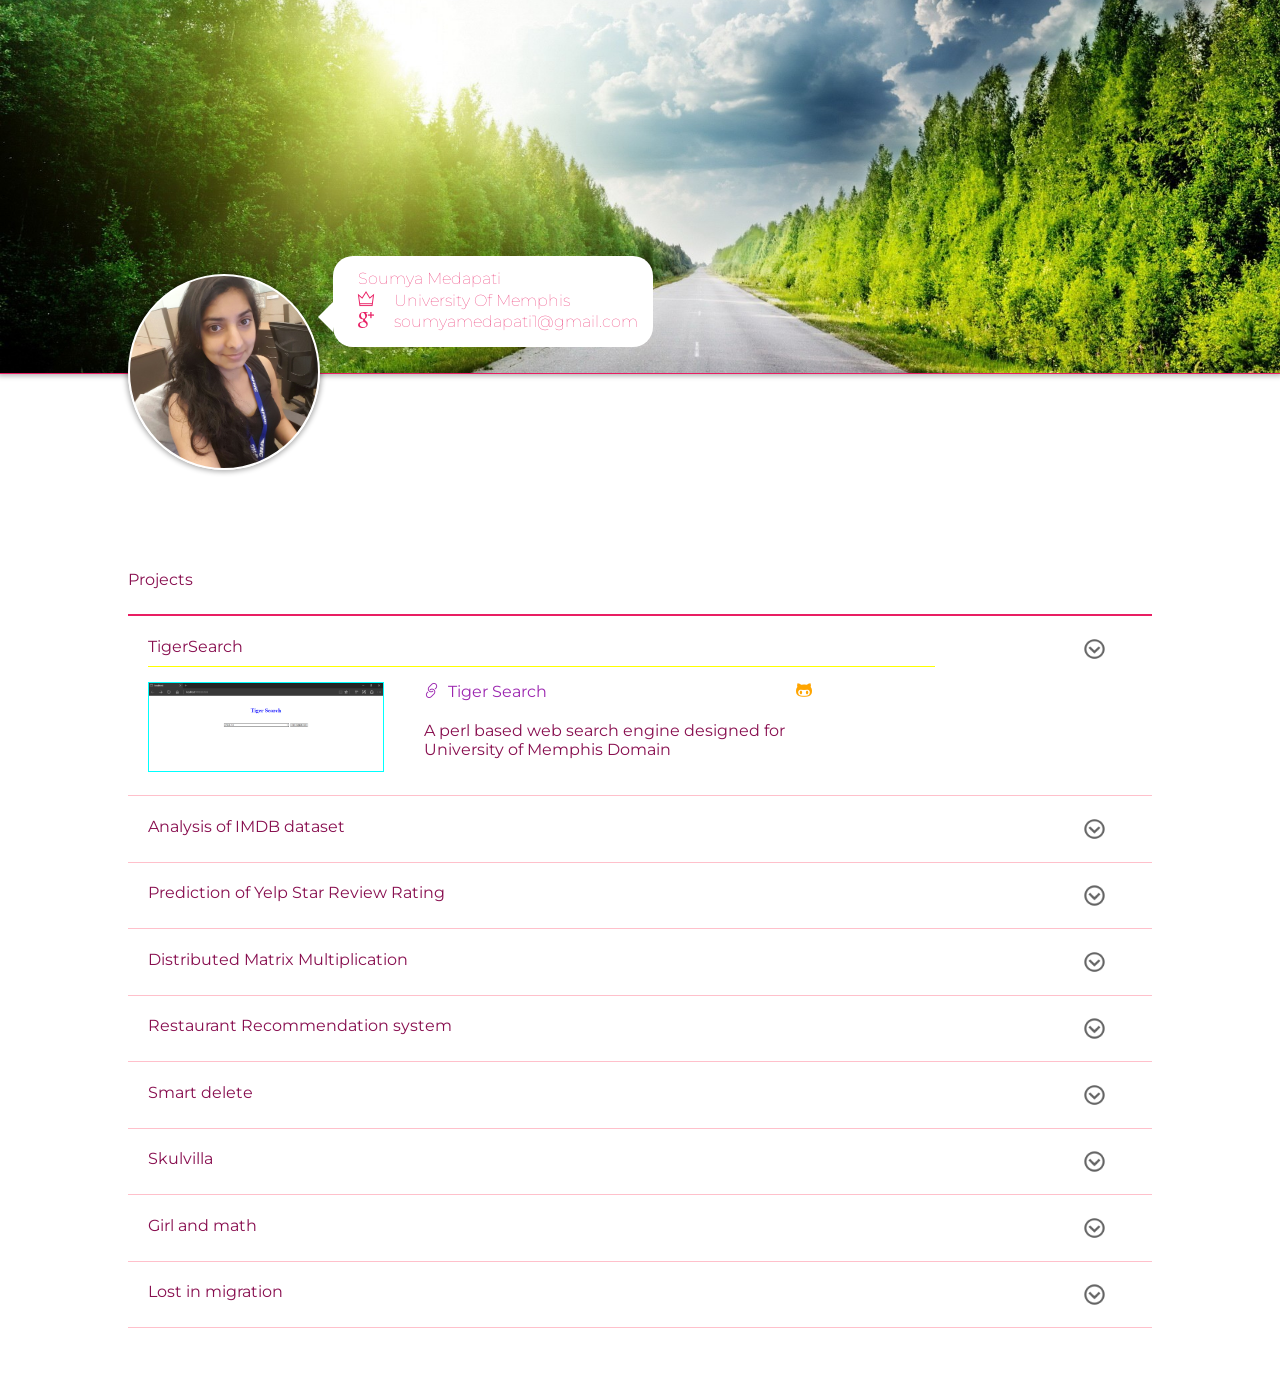
<file: index.html>
<html>
    <head>
        <title>(: My Portfolio :)</title>
        <link rel="icon" href="images/favicon.ico">
        <link rel="stylesheet" href="css/index.css">
        <link rel="stylesheet" href="css/themify.css">
        <script src="https://ajax.googleapis.com/ajax/libs/jquery/1.11.3/jquery.min.js"></script>
    </head>
    <body>
        <div class="container">
          <div class="cover">
              <div class="address">
                  <div>Soumya Medapati</div>
                  <div><span class="ti-crown"></span>University Of Memphis</div>
                  <div><span class="ti-google"></span>soumyamedapati1@gmail.com</div>
              </div>
              
          </div>
		  
          <div class="projects">
              <div class="procircle"></div>
              <div class="header">Projects</div>
              <div class="procont">
				   <div class="project">
                      <span>TigerSearch</span>
                      <div class="symbol" data-link='TigerSearch' onclick="opendrawer(this)" id='project_0'><img src='images/down.png'></div>
                      <br>
                      <div id='TigerSearch' class="drawer">
                          <div class="image"><img src='images/portfolio/TigerSearch/UI.png'></div>
                          <div class="desc">
                              <div class="link">
                                <span class="ti-link"></span><a href='https://github.com/SoumyaMedapati/Tiger-Search-Engine.git' target="_blank">Tiger Search</a>
                                  <a href="https://github.com/SoumyaMedapati/Tiger-Search-Engine.git" target="_blank"><span class="ti-github"></span></a>
                              </div>
                              <div>A perl based web search engine designed for University of Memphis Domain</div>
                          </div>
                      </div>
                  </div>
				   <div class="project">
                      <span>Analysis of IMDB dataset</span>
                      <div class="symbol" data-link='imdb' onclick="opendrawer(this)" id='project_1'><img src='images/down.png'></div>
                      <br>
                      <div id='imdb' class="drawer">
                          <div class="image"><img src='images/portfolio/IMDB/1.png'></div>
                          <div class="desc">
                              <div class="link">
                                  <span class="ti-link"></span><a href='https://github.com/SoumyaMedapati/Analysis-of-IMDB-dataset' target="_blank">Analysis of IMDB dataset</a>
                                  <a href="https://github.com/SoumyaMedapati/Analysis-of-IMDB-dataset" target="_blank"><span class="ti-github"></span></a>
                              </div>
                              <div>This project visualizes the imdb dataset using python to predict the receipe of a good movie. It analyzes various aspects of the data set such as facebook likes, country of origin, directors, genre and determines the factors which affect the success of movie.</div>
                          </div>
                      </div>
                  </div>
				 
				 <div class="project">
                      <span>Prediction of Yelp Star Review Rating</span>
                      <div class="symbol" data-link='Prediction' onclick="opendrawer(this)" id='project_2'><img src='images/down.png'></div>
                      <br>
                      <div id='Prediction' class="drawer">
                          <div class="image"><img src='images/portfolio/PredictionYELP/Untitled.png'></div>
                          <div class="desc">
                              <div class="link">
                                <span class="ti-link"></span><a https://github.com/SoumyaMedapati/Prediction-of-Yelp-Review-Star-Rating-Using-User-Based-Collaborative-Filtering.git' target="_blank">Prediction of Yelp Star Review Rating</a>
                                  <a href="https://github.com/SoumyaMedapati/Prediction-of-Yelp-Review-Star-Rating-Using-User-Based-Collaborative-Filtering" target="_blank"><span class="ti-github"></span></a>
                              </div>
                              <div>A predictive model based on user-user collaborative Filtering Algorithm implemented in python</div>
                          </div>
                      </div>
                  </div>
				 
                  
		
				  
                    <div class="project">
                      <span>Distributed Matrix Multiplication</span>
                      <div class="symbol" data-link='AWS' onclick="opendrawer(this)" id='project_3'><img src='images/down.png'></div>
                      <br>
                      <div id='AWS' class="drawer">
                          <div class="image"><img src='images/portfolio/AWS/1.png'></div>
                          <div class="desc">
                              <div class="link">
                                  <span class="ti-link"></span><a href='https://github.com/SoumyaMedapati/Distributed-Matrix-multiplication' target="_blank">Distributed Matrix Multiplication</a>
                                  <a href="https://github.com/SoumyaMedapati/Distributed-Matrix-multiplication" target="_blank"><span class="ti-github"></span></a>
                              </div>
                              <div>This project uses client server distributed architecture to perform multiplication of 10,000*10,000 dimension matrices. I have used amazon web services to create server and clients. Each row column multiplication is performed by one slave and results are collected by the master server.</div>
                          </div>
                      </div>
                  </div>
				  <div class="project">
                      <span>Restaurant Recommendation system</span>
                      <div class="symbol" data-link='Restaurant' onclick="opendrawer(this)" id='project_4'><img src='images/down.png'></div>
                      <br>
                      <div id='Restaurant' class="drawer">
                          <div class="image"><img src='images/portfolio/Restaurant/1.jpg'></div>
                          <div class="desc">
                              <div class="link">
                                  <span class="ti-link"></span><a href='https://github.com/SoumyaMedapati/Restaurant-database-project' target="_blank">Restaurant Recommendation system</a>
                                  <a href="https://github.com/SoumyaMedapati/Restaurant-database-project" target="_blank"><span class="ti-github"></span></a>
                              </div>
                              <div>The main objective of this project was to design and implement a restaurant recomendation system. Its design phase proceeded through various steps such as designing ER diagrams, mapping them to relational tables, normalizing the tables 
							  into 3NF form, creating the schema, establishing its connection with back-end and building SQL queries to retrieve essential information. HTML5, CSS3 and JavaScript was used for the front-end  along with MySQL back-end.</div>
                          </div>
                      </div>
                  </div>
                   <div class="project">
                      <span>Smart delete</span>
                      <div class="symbol" data-link='Smartdel' onclick="opendrawer(this)" id='project_5'><img src='images/down.png'></div>
                      <br>
                      <div id='Smartdel' class="drawer">
                          <div class="image"><img src='images/portfolio/Smartdel/architecture.png'></div>
                          <div class="desc">
                              <div class="link">
                                  <span class="ti-link"></span><a href='https://github.com/SoumyaMedapati/Smart-delete--new-unix-command-' target="_blank">Smart Delete</a>
                                  <a href="https://github.com/SoumyaMedapati/Smart-delete--new-unix-command-" target="_blank"><span class="ti-github"></span></a>
                              </div>
                              <div>This is a unix script to delete and restore a file, multiple files, or files having wildcard character in their names. It creates a smart recycle bin for the purpose of storing file path of deleted file.</div>
                          </div>
                      </div>
                  </div>
				  
				  <div class="project">
                      <span>Skulvilla</span>
                      <div class="symbol" data-link='skulvilla' onclick="opendrawer(this)" id='project_6'><img src='images/down.png'></div>
                      <br>
                      <div id='skulvilla' class="drawer">
                          <div class="image"><img src='images/portfolio/skulvilla/profile.png'></div>
                          <div class="desc">
                              <div class="link">
                                  <span class="ti-link"></span><a href='https://ieeenitb.org/skulvilla' target="_blank">Skulvilla</a>
                                  <a href="https://github.com/SoumyaMedapati/fun-games-java-" target="_blank"><span class="ti-github"></span></a>
                              </div>
                              <div>facebook like social network with a better design</div>
                          </div>
                      </div>
                  </div>
				  
                  <div class="project">
                      <span>Girl and math</span>
                      <div class="symbol" data-link='GAM' onclick="opendrawer(this)" id='project_7'><img src='images/down.png'></div>
                      <br>
                      <div id='GAM' class="drawer">
                          <div class="image"><img src='images/portfolio/GAM/game.png'></div>
                          <div class="desc">
                              <div class="link">
                                  <span class="ti-link"></span><a href='https://apps.facebook.com/girl_and_math/' target="_blank">Girl And Math</a>
                                  <a href="https://github.com/SoumyaMedapati/Girl-and-math-game" target="_blank"><span class="ti-github"></span></a>
                              </div>
                              <div>a simple javascript game which improves your flair in numbers and decision making :)</div>
                          </div>	
					  </div>
				   </div>		

                 <div class="project">
                      <span>Lost in migration</span>
                      <div class="symbol" data-link='lim' onclick="opendrawer(this)" id='project_8'><img src='images/down.png'></div>
                      <br>
                      <div id='lim' class="drawer">
                          <div class="image"><img src='images/portfolio/LIM/award.png'></div>
                          <div class="desc">
                              <div class="link">
                                  <span class="ti-link"></span><a href='http://internetrevenuesystems.com/dev_droid/LIM/' target="_blank">Lost In Migration</a>
                                  <a href="https://github.com/SoumyaMedapati/Lost-in-migration-game" target="_blank"><span class="ti-github"></span></a>
                              </div>
                              <div>A simple and fun facebook game which tests our attention levels and helps improve our presence of mind</div>
                          </div>
                      </div>
                  </div>				   
				   
              
                  </div>
              </div>
          </div>    
        </div>
        <script src="js/index.js"></script>
    </body>
</html>
</file>
<file: css/index.css>
@import url('http://fonts.googleapis.com/css?family=Montserrat');
*{
    box-sizing: border-box;
    margin:0;
    border:0;
    padding:0;
}

body{
    background: white;
    font-size: 100%;
    font-family: 'Montserrat' ,SEGOE UI;
    overflow-x:hidden;
    overflow-y: auto;
}

.container{
    position: relative;
    width:100%;
}

.container .cover{
    width:100%;
    padding-top: 25%;
    border-bottom:1px solid #E91E63;
    background: #333;
    background-image: url(../images/cover1.jpg);
    background-size: cover;
    background-position: center;
    -webkit-box-shadow: 0px 0px 5px 2px rgba(0,0,0,0.3);    
}

.container .cover .caption{
    position:relative;
    background: white;
    padding: 1% 1%;
    border-radius: 20px;
    color:#E91E63;
    margin-top: -5%;
    float: right;
    margin-right: 4%;
    border-top-left-radius: 0px;
    border-bottom-left-radius: 20px;
    font-size: 1em;
    -webkit-box-shadow: 0 0 5px 2px rgba(0,0,0,0.2);
}

.container .cover .address{
    color:#E91E63;
    width:25%;
    background: white;
    font-weight: 1;
    margin-left: 26%;
    margin-top: -5%;
    margin-bottom: 2%;
    padding: 1%;
    border-radius: 20px;
    position: relative;
    padding-left: 2%;
}

.address:after{
	right: 100%;
	top: 40%;
	border: solid transparent;
	content: " ";
	height: 0;
	width: 0;
	position: absolute;
	pointer-events: none;
    border-color: rgba(136, 183, 213, 0);
	border-right-color: white;
	border-width: 15px;
	margin-top: 10px;
}

.container .cover .address div{ margin-bottom: 1%;}

.container .cover .address div span{ margin-right: 7%;}

@-webkit-keyframes zoom{
    100%{ left:50%;}
}

.container .procircle{
    position: relative;
    cursor: pointer;
    width:15%;
    left:10%;
    padding-bottom: 15%;
    top:-100;
    -webkit-transition: all ease-out 1s;
    overflow: hidden;
    background-image: url('../images/profile.jpg');
    background-position: center;
    background-size: cover;
    border-radius: 75%;
    border:2px solid white;
    -webkit-box-shadow: 0 0 5px 2px rgba(0,0,0,0.3);
}

.container .procircle:focus{
    -webkit-animation: zoom 4s forwards 1;  
}

.container .projects{
    margin-top: 0%;
    position: relative;
}

.container .projects .procont{
    margin-top:2%;
    width:80%;
    left:10%;
    position: relative;
    border-top:2px solid #E91E63;
    margin-bottom: 5%;
    float: left;
}

.container .projects .header{
    width:100%;
    float:left;
    padding-left: 10%;
    color:#880E4F;
}

.container .projects .project{
    width:100%;
    padding:2%;
    color:#880E4F;
    border-bottom: 1px solid pink;
    float: left;
}

.container .projects .project div{ float:left;width:80%;}
.container .projects .project .symbol{ width:5%;float:right; cursor: pointer;}

.container .projects .project .symbol img{
    width:50%;
    float:left;
}

.container .projects .drawer{ display:none;width:100%;float: left; border-top: 1px solid yellow;margin-top:1%; cursor:default;}
.container .projects .drawer .image{ width:25%;float: left;padding-top:2%; }
.container .projects .drawer .desc{ width:75%;float: left; padding:2%;padding-left:10%;}

.container .projects .image img{ width:120%; border:1px solid cyan;cursor:pointer;
} 

.container .projects .drawer .desc .link{ margin-bottom: 4%;}
.container .projects .drawer .desc .link span{ color:#9C27B0;margin-right: 2%;}
.container .projects .drawer .desc .link span[class*='ti-g']{ color:orange;margin-right: 2%;margin-left: 30%;cursor: pointer;float:right;}


a{ text-decoration: none; color: #9C27B0;}
::-webkit-scrollbar {  
    width: 8px;
}  
::-webkit-scrollbar-track {  
    background-color: white;  
    border-left: 1px solid #ccc; 

}  
::-webkit-scrollbar-thumb {  
    background-color: #F06292;  
    border-radius: 1px;
}  
::-webkit-scrollbar-thumb:hover {
	background-color: #E91E63; 
}  

::-moz-scrollbar {  
    width: 10px;
}  
::-moz-scrollbar-track {  
    background-color: white;  
    border-left: 1px solid #ccc; 

}  
::-moz-scrollbar-thumb {  
    background-color: #F06292;  
    border-radius: 1px;
}  
::-moz-scrollbar-thumb:hover {
	background-color: #E91E63; 
}
</file>
<file: css/themify.css>
@font-face {
	font-family: 'themify';
	src:url('fonts/themify.eot?-fvbane');
	src:url('fonts/themify.eot?#iefix-fvbane') format('embedded-opentype'),
		url('fonts/themify.woff?-fvbane') format('woff'),
		url('fonts/themify.ttf?-fvbane') format('truetype'),
		url('fonts/themify.svg?-fvbane#themify') format('svg');
	font-weight: normal;
	font-style: normal;
}

[class^="ti-"], [class*=" ti-"] {
	font-family: 'themify';
	speak: none;
	font-style: normal;
	font-weight: normal;
	font-variant: normal;
	text-transform: none;
	line-height: 1;

	/* Better Font Rendering =========== */
	-webkit-font-smoothing: antialiased;
	-moz-osx-font-smoothing: grayscale;
}

.ti-wand:before {
	content: "\e600";
}
.ti-volume:before {
	content: "\e601";
}
.ti-user:before {
	content: "\e602";
}
.ti-unlock:before {
	content: "\e603";
}
.ti-unlink:before {
	content: "\e604";
}
.ti-trash:before {
	content: "\e605";
}
.ti-thought:before {
	content: "\e606";
}
.ti-target:before {
	content: "\e607";
}
.ti-tag:before {
	content: "\e608";
}
.ti-tablet:before {
	content: "\e609";
}
.ti-star:before {
	content: "\e60a";
}
.ti-spray:before {
	content: "\e60b";
}
.ti-signal:before {
	content: "\e60c";
}
.ti-shopping-cart:before {
	content: "\e60d";
}
.ti-shopping-cart-full:before {
	content: "\e60e";
}
.ti-settings:before {
	content: "\e60f";
}
.ti-search:before {
	content: "\e610";
}
.ti-zoom-in:before {
	content: "\e611";
}
.ti-zoom-out:before {
	content: "\e612";
}
.ti-cut:before {
	content: "\e613";
}
.ti-ruler:before {
	content: "\e614";
}
.ti-ruler-pencil:before {
	content: "\e615";
}
.ti-ruler-alt:before {
	content: "\e616";
}
.ti-bookmark:before {
	content: "\e617";
}
.ti-bookmark-alt:before {
	content: "\e618";
}
.ti-reload:before {
	content: "\e619";
}
.ti-plus:before {
	content: "\e61a";
}
.ti-pin:before {
	content: "\e61b";
}
.ti-pencil:before {
	content: "\e61c";
}
.ti-pencil-alt:before {
	content: "\e61d";
}
.ti-paint-roller:before {
	content: "\e61e";
}
.ti-paint-bucket:before {
	content: "\e61f";
}
.ti-na:before {
	content: "\e620";
}
.ti-mobile:before {
	content: "\e621";
}
.ti-minus:before {
	content: "\e622";
}
.ti-medall:before {
	content: "\e623";
}
.ti-medall-alt:before {
	content: "\e624";
}
.ti-marker:before {
	content: "\e625";
}
.ti-marker-alt:before {
	content: "\e626";
}
.ti-arrow-up:before {
	content: "\e627";
}
.ti-arrow-right:before {
	content: "\e628";
}
.ti-arrow-left:before {
	content: "\e629";
}
.ti-arrow-down:before {
	content: "\e62a";
}
.ti-lock:before {
	content: "\e62b";
}
.ti-location-arrow:before {
	content: "\e62c";
}
.ti-link:before {
	content: "\e62d";
}
.ti-layout:before {
	content: "\e62e";
}
.ti-layers:before {
	content: "\e62f";
}
.ti-layers-alt:before {
	content: "\e630";
}
.ti-key:before {
	content: "\e631";
}
.ti-import:before {
	content: "\e632";
}
.ti-image:before {
	content: "\e633";
}
.ti-heart:before {
	content: "\e634";
}
.ti-heart-broken:before {
	content: "\e635";
}
.ti-hand-stop:before {
	content: "\e636";
}
.ti-hand-open:before {
	content: "\e637";
}
.ti-hand-drag:before {
	content: "\e638";
}
.ti-folder:before {
	content: "\e639";
}
.ti-flag:before {
	content: "\e63a";
}
.ti-flag-alt:before {
	content: "\e63b";
}
.ti-flag-alt-2:before {
	content: "\e63c";
}
.ti-eye:before {
	content: "\e63d";
}
.ti-export:before {
	content: "\e63e";
}
.ti-exchange-vertical:before {
	content: "\e63f";
}
.ti-desktop:before {
	content: "\e640";
}
.ti-cup:before {
	content: "\e641";
}
.ti-crown:before {
	content: "\e642";
}
.ti-comments:before {
	content: "\e643";
}
.ti-comment:before {
	content: "\e644";
}
.ti-comment-alt:before {
	content: "\e645";
}
.ti-close:before {
	content: "\e646";
}
.ti-clip:before {
	content: "\e647";
}
.ti-angle-up:before {
	content: "\e648";
}
.ti-angle-right:before {
	content: "\e649";
}
.ti-angle-left:before {
	content: "\e64a";
}
.ti-angle-down:before {
	content: "\e64b";
}
.ti-check:before {
	content: "\e64c";
}
.ti-check-box:before {
	content: "\e64d";
}
.ti-camera:before {
	content: "\e64e";
}
.ti-announcement:before {
	content: "\e64f";
}
.ti-brush:before {
	content: "\e650";
}
.ti-briefcase:before {
	content: "\e651";
}
.ti-bolt:before {
	content: "\e652";
}
.ti-bolt-alt:before {
	content: "\e653";
}
.ti-blackboard:before {
	content: "\e654";
}
.ti-bag:before {
	content: "\e655";
}
.ti-move:before {
	content: "\e656";
}
.ti-arrows-vertical:before {
	content: "\e657";
}
.ti-arrows-horizontal:before {
	content: "\e658";
}
.ti-fullscreen:before {
	content: "\e659";
}
.ti-arrow-top-right:before {
	content: "\e65a";
}
.ti-arrow-top-left:before {
	content: "\e65b";
}
.ti-arrow-circle-up:before {
	content: "\e65c";
}
.ti-arrow-circle-right:before {
	content: "\e65d";
}
.ti-arrow-circle-left:before {
	content: "\e65e";
}
.ti-arrow-circle-down:before {
	content: "\e65f";
}
.ti-angle-double-up:before {
	content: "\e660";
}
.ti-angle-double-right:before {
	content: "\e661";
}
.ti-angle-double-left:before {
	content: "\e662";
}
.ti-angle-double-down:before {
	content: "\e663";
}
.ti-zip:before {
	content: "\e664";
}
.ti-world:before {
	content: "\e665";
}
.ti-wheelchair:before {
	content: "\e666";
}
.ti-view-list:before {
	content: "\e667";
}
.ti-view-list-alt:before {
	content: "\e668";
}
.ti-view-grid:before {
	content: "\e669";
}
.ti-uppercase:before {
	content: "\e66a";
}
.ti-upload:before {
	content: "\e66b";
}
.ti-underline:before {
	content: "\e66c";
}
.ti-truck:before {
	content: "\e66d";
}
.ti-timer:before {
	content: "\e66e";
}
.ti-ticket:before {
	content: "\e66f";
}
.ti-thumb-up:before {
	content: "\e670";
}
.ti-thumb-down:before {
	content: "\e671";
}
.ti-text:before {
	content: "\e672";
}
.ti-stats-up:before {
	content: "\e673";
}
.ti-stats-down:before {
	content: "\e674";
}
.ti-split-v:before {
	content: "\e675";
}
.ti-split-h:before {
	content: "\e676";
}
.ti-smallcap:before {
	content: "\e677";
}
.ti-shine:before {
	content: "\e678";
}
.ti-shift-right:before {
	content: "\e679";
}
.ti-shift-left:before {
	content: "\e67a";
}
.ti-shield:before {
	content: "\e67b";
}
.ti-notepad:before {
	content: "\e67c";
}
.ti-server:before {
	content: "\e67d";
}
.ti-quote-right:before {
	content: "\e67e";
}
.ti-quote-left:before {
	content: "\e67f";
}
.ti-pulse:before {
	content: "\e680";
}
.ti-printer:before {
	content: "\e681";
}
.ti-power-off:before {
	content: "\e682";
}
.ti-plug:before {
	content: "\e683";
}
.ti-pie-chart:before {
	content: "\e684";
}
.ti-paragraph:before {
	content: "\e685";
}
.ti-panel:before {
	content: "\e686";
}
.ti-package:before {
	content: "\e687";
}
.ti-music:before {
	content: "\e688";
}
.ti-music-alt:before {
	content: "\e689";
}
.ti-mouse:before {
	content: "\e68a";
}
.ti-mouse-alt:before {
	content: "\e68b";
}
.ti-money:before {
	content: "\e68c";
}
.ti-microphone:before {
	content: "\e68d";
}
.ti-menu:before {
	content: "\e68e";
}
.ti-menu-alt:before {
	content: "\e68f";
}
.ti-map:before {
	content: "\e690";
}
.ti-map-alt:before {
	content: "\e691";
}
.ti-loop:before {
	content: "\e692";
}
.ti-location-pin:before {
	content: "\e693";
}
.ti-list:before {
	content: "\e694";
}
.ti-light-bulb:before {
	content: "\e695";
}
.ti-Italic:before {
	content: "\e696";
}
.ti-info:before {
	content: "\e697";
}
.ti-infinite:before {
	content: "\e698";
}
.ti-id-badge:before {
	content: "\e699";
}
.ti-hummer:before {
	content: "\e69a";
}
.ti-home:before {
	content: "\e69b";
}
.ti-help:before {
	content: "\e69c";
}
.ti-headphone:before {
	content: "\e69d";
}
.ti-harddrives:before {
	content: "\e69e";
}
.ti-harddrive:before {
	content: "\e69f";
}
.ti-gift:before {
	content: "\e6a0";
}
.ti-game:before {
	content: "\e6a1";
}
.ti-filter:before {
	content: "\e6a2";
}
.ti-files:before {
	content: "\e6a3";
}
.ti-file:before {
	content: "\e6a4";
}
.ti-eraser:before {
	content: "\e6a5";
}
.ti-envelope:before {
	content: "\e6a6";
}
.ti-download:before {
	content: "\e6a7";
}
.ti-direction:before {
	content: "\e6a8";
}
.ti-direction-alt:before {
	content: "\e6a9";
}
.ti-dashboard:before {
	content: "\e6aa";
}
.ti-control-stop:before {
	content: "\e6ab";
}
.ti-control-shuffle:before {
	content: "\e6ac";
}
.ti-control-play:before {
	content: "\e6ad";
}
.ti-control-pause:before {
	content: "\e6ae";
}
.ti-control-forward:before {
	content: "\e6af";
}
.ti-control-backward:before {
	content: "\e6b0";
}
.ti-cloud:before {
	content: "\e6b1";
}
.ti-cloud-up:before {
	content: "\e6b2";
}
.ti-cloud-down:before {
	content: "\e6b3";
}
.ti-clipboard:before {
	content: "\e6b4";
}
.ti-car:before {
	content: "\e6b5";
}
.ti-calendar:before {
	content: "\e6b6";
}
.ti-book:before {
	content: "\e6b7";
}
.ti-bell:before {
	content: "\e6b8";
}
.ti-basketball:before {
	content: "\e6b9";
}
.ti-bar-chart:before {
	content: "\e6ba";
}
.ti-bar-chart-alt:before {
	content: "\e6bb";
}
.ti-back-right:before {
	content: "\e6bc";
}
.ti-back-left:before {
	content: "\e6bd";
}
.ti-arrows-corner:before {
	content: "\e6be";
}
.ti-archive:before {
	content: "\e6bf";
}
.ti-anchor:before {
	content: "\e6c0";
}
.ti-align-right:before {
	content: "\e6c1";
}
.ti-align-left:before {
	content: "\e6c2";
}
.ti-align-justify:before {
	content: "\e6c3";
}
.ti-align-center:before {
	content: "\e6c4";
}
.ti-alert:before {
	content: "\e6c5";
}
.ti-alarm-clock:before {
	content: "\e6c6";
}
.ti-agenda:before {
	content: "\e6c7";
}
.ti-write:before {
	content: "\e6c8";
}
.ti-window:before {
	content: "\e6c9";
}
.ti-widgetized:before {
	content: "\e6ca";
}
.ti-widget:before {
	content: "\e6cb";
}
.ti-widget-alt:before {
	content: "\e6cc";
}
.ti-wallet:before {
	content: "\e6cd";
}
.ti-video-clapper:before {
	content: "\e6ce";
}
.ti-video-camera:before {
	content: "\e6cf";
}
.ti-vector:before {
	content: "\e6d0";
}
.ti-themify-logo:before {
	content: "\e6d1";
}
.ti-themify-favicon:before {
	content: "\e6d2";
}
.ti-themify-favicon-alt:before {
	content: "\e6d3";
}
.ti-support:before {
	content: "\e6d4";
}
.ti-stamp:before {
	content: "\e6d5";
}
.ti-split-v-alt:before {
	content: "\e6d6";
}
.ti-slice:before {
	content: "\e6d7";
}
.ti-shortcode:before {
	content: "\e6d8";
}
.ti-shift-right-alt:before {
	content: "\e6d9";
}
.ti-shift-left-alt:before {
	content: "\e6da";
}
.ti-ruler-alt-2:before {
	content: "\e6db";
}
.ti-receipt:before {
	content: "\e6dc";
}
.ti-pin2:before {
	content: "\e6dd";
}
.ti-pin-alt:before {
	content: "\e6de";
}
.ti-pencil-alt2:before {
	content: "\e6df";
}
.ti-palette:before {
	content: "\e6e0";
}
.ti-more:before {
	content: "\e6e1";
}
.ti-more-alt:before {
	content: "\e6e2";
}
.ti-microphone-alt:before {
	content: "\e6e3";
}
.ti-magnet:before {
	content: "\e6e4";
}
.ti-line-double:before {
	content: "\e6e5";
}
.ti-line-dotted:before {
	content: "\e6e6";
}
.ti-line-dashed:before {
	content: "\e6e7";
}
.ti-layout-width-full:before {
	content: "\e6e8";
}
.ti-layout-width-default:before {
	content: "\e6e9";
}
.ti-layout-width-default-alt:before {
	content: "\e6ea";
}
.ti-layout-tab:before {
	content: "\e6eb";
}
.ti-layout-tab-window:before {
	content: "\e6ec";
}
.ti-layout-tab-v:before {
	content: "\e6ed";
}
.ti-layout-tab-min:before {
	content: "\e6ee";
}
.ti-layout-slider:before {
	content: "\e6ef";
}
.ti-layout-slider-alt:before {
	content: "\e6f0";
}
.ti-layout-sidebar-right:before {
	content: "\e6f1";
}
.ti-layout-sidebar-none:before {
	content: "\e6f2";
}
.ti-layout-sidebar-left:before {
	content: "\e6f3";
}
.ti-layout-placeholder:before {
	content: "\e6f4";
}
.ti-layout-menu:before {
	content: "\e6f5";
}
.ti-layout-menu-v:before {
	content: "\e6f6";
}
.ti-layout-menu-separated:before {
	content: "\e6f7";
}
.ti-layout-menu-full:before {
	content: "\e6f8";
}
.ti-layout-media-right-alt:before {
	content: "\e6f9";
}
.ti-layout-media-right:before {
	content: "\e6fa";
}
.ti-layout-media-overlay:before {
	content: "\e6fb";
}
.ti-layout-media-overlay-alt:before {
	content: "\e6fc";
}
.ti-layout-media-overlay-alt-2:before {
	content: "\e6fd";
}
.ti-layout-media-left-alt:before {
	content: "\e6fe";
}
.ti-layout-media-left:before {
	content: "\e6ff";
}
.ti-layout-media-center-alt:before {
	content: "\e700";
}
.ti-layout-media-center:before {
	content: "\e701";
}
.ti-layout-list-thumb:before {
	content: "\e702";
}
.ti-layout-list-thumb-alt:before {
	content: "\e703";
}
.ti-layout-list-post:before {
	content: "\e704";
}
.ti-layout-list-large-image:before {
	content: "\e705";
}
.ti-layout-line-solid:before {
	content: "\e706";
}
.ti-layout-grid4:before {
	content: "\e707";
}
.ti-layout-grid3:before {
	content: "\e708";
}
.ti-layout-grid2:before {
	content: "\e709";
}
.ti-layout-grid2-thumb:before {
	content: "\e70a";
}
.ti-layout-cta-right:before {
	content: "\e70b";
}
.ti-layout-cta-left:before {
	content: "\e70c";
}
.ti-layout-cta-center:before {
	content: "\e70d";
}
.ti-layout-cta-btn-right:before {
	content: "\e70e";
}
.ti-layout-cta-btn-left:before {
	content: "\e70f";
}
.ti-layout-column4:before {
	content: "\e710";
}
.ti-layout-column3:before {
	content: "\e711";
}
.ti-layout-column2:before {
	content: "\e712";
}
.ti-layout-accordion-separated:before {
	content: "\e713";
}
.ti-layout-accordion-merged:before {
	content: "\e714";
}
.ti-layout-accordion-list:before {
	content: "\e715";
}
.ti-ink-pen:before {
	content: "\e716";
}
.ti-info-alt:before {
	content: "\e717";
}
.ti-help-alt:before {
	content: "\e718";
}
.ti-headphone-alt:before {
	content: "\e719";
}
.ti-hand-point-up:before {
	content: "\e71a";
}
.ti-hand-point-right:before {
	content: "\e71b";
}
.ti-hand-point-left:before {
	content: "\e71c";
}
.ti-hand-point-down:before {
	content: "\e71d";
}
.ti-gallery:before {
	content: "\e71e";
}
.ti-face-smile:before {
	content: "\e71f";
}
.ti-face-sad:before {
	content: "\e720";
}
.ti-credit-card:before {
	content: "\e721";
}
.ti-control-skip-forward:before {
	content: "\e722";
}
.ti-control-skip-backward:before {
	content: "\e723";
}
.ti-control-record:before {
	content: "\e724";
}
.ti-control-eject:before {
	content: "\e725";
}
.ti-comments-smiley:before {
	content: "\e726";
}
.ti-brush-alt:before {
	content: "\e727";
}
.ti-youtube:before {
	content: "\e728";
}
.ti-vimeo:before {
	content: "\e729";
}
.ti-twitter:before {
	content: "\e72a";
}
.ti-time:before {
	content: "\e72b";
}
.ti-tumblr:before {
	content: "\e72c";
}
.ti-skype:before {
	content: "\e72d";
}
.ti-share:before {
	content: "\e72e";
}
.ti-share-alt:before {
	content: "\e72f";
}
.ti-rocket:before {
	content: "\e730";
}
.ti-pinterest:before {
	content: "\e731";
}
.ti-new-window:before {
	content: "\e732";
}
.ti-microsoft:before {
	content: "\e733";
}
.ti-list-ol:before {
	content: "\e734";
}
.ti-linkedin:before {
	content: "\e735";
}
.ti-layout-sidebar-2:before {
	content: "\e736";
}
.ti-layout-grid4-alt:before {
	content: "\e737";
}
.ti-layout-grid3-alt:before {
	content: "\e738";
}
.ti-layout-grid2-alt:before {
	content: "\e739";
}
.ti-layout-column4-alt:before {
	content: "\e73a";
}
.ti-layout-column3-alt:before {
	content: "\e73b";
}
.ti-layout-column2-alt:before {
	content: "\e73c";
}
.ti-instagram:before {
	content: "\e73d";
}
.ti-google:before {
	content: "\e73e";
}
.ti-github:before {
	content: "\e73f";
}
.ti-flickr:before {
	content: "\e740";
}
.ti-facebook:before {
	content: "\e741";
}
.ti-dropbox:before {
	content: "\e742";
}
.ti-dribbble:before {
	content: "\e743";
}
.ti-apple:before {
	content: "\e744";
}
.ti-android:before {
	content: "\e745";
}
.ti-save:before {
	content: "\e746";
}
.ti-save-alt:before {
	content: "\e747";
}
.ti-yahoo:before {
	content: "\e748";
}
.ti-wordpress:before {
	content: "\e749";
}
.ti-vimeo-alt:before {
	content: "\e74a";
}
.ti-twitter-alt:before {
	content: "\e74b";
}
.ti-tumblr-alt:before {
	content: "\e74c";
}
.ti-trello:before {
	content: "\e74d";
}
.ti-stack-overflow:before {
	content: "\e74e";
}
.ti-soundcloud:before {
	content: "\e74f";
}
.ti-sharethis:before {
	content: "\e750";
}
.ti-sharethis-alt:before {
	content: "\e751";
}
.ti-reddit:before {
	content: "\e752";
}
.ti-pinterest-alt:before {
	content: "\e753";
}
.ti-microsoft-alt:before {
	content: "\e754";
}
.ti-linux:before {
	content: "\e755";
}
.ti-jsfiddle:before {
	content: "\e756";
}
.ti-joomla:before {
	content: "\e757";
}
.ti-html5:before {
	content: "\e758";
}
.ti-flickr-alt:before {
	content: "\e759";
}
.ti-email:before {
	content: "\e75a";
}
.ti-drupal:before {
	content: "\e75b";
}
.ti-dropbox-alt:before {
	content: "\e75c";
}
.ti-css3:before {
	content: "\e75d";
}
.ti-rss:before {
	content: "\e75e";
}
.ti-rss-alt:before {
	content: "\e75f";
}
</file>
